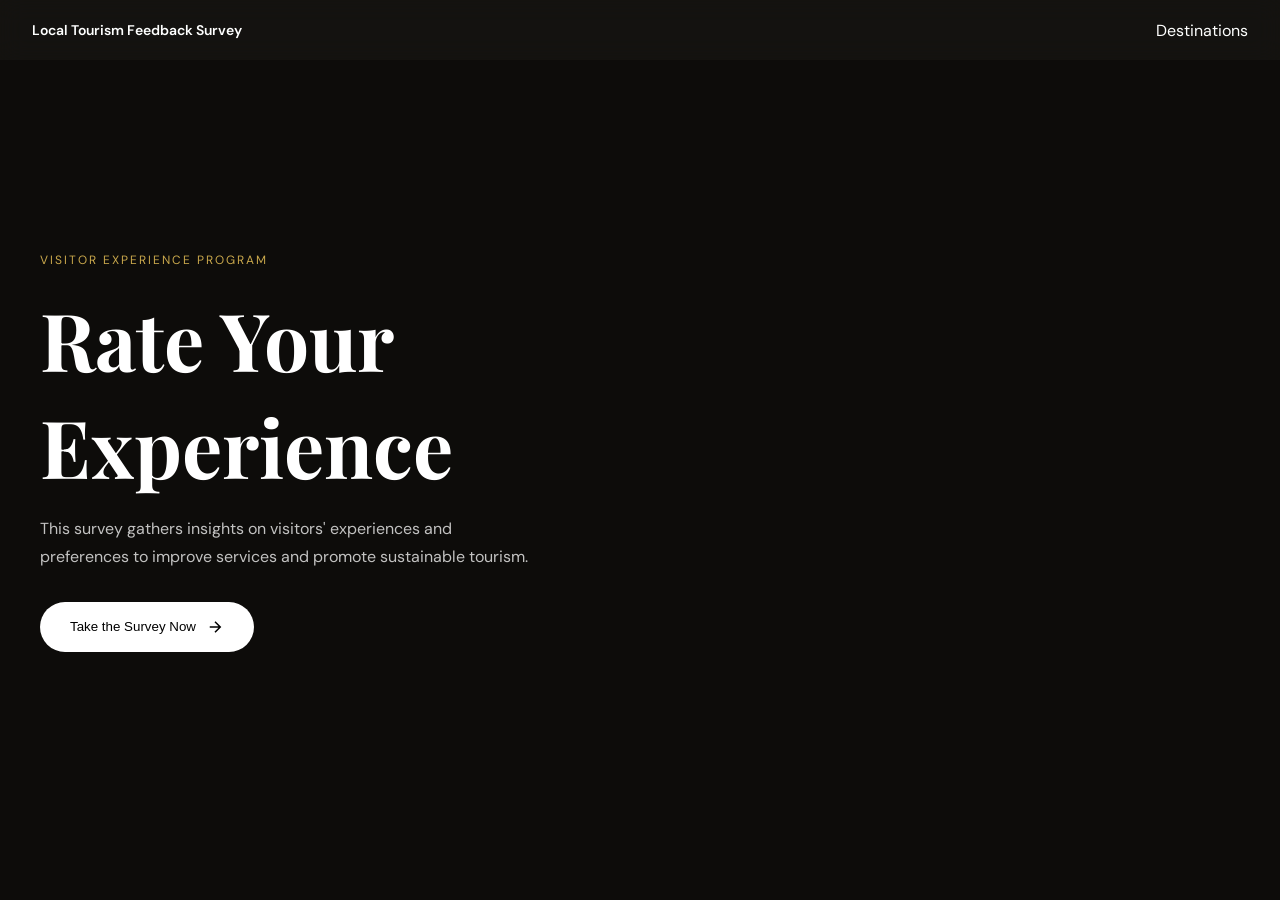
<file: local-tourism-feedback/tourism.html>
<!DOCTYPE html>
<html lang="en">
<head>
  <meta charset="UTF-8" />
  <meta name="viewport" content="width=device-width, initial-scale=1.0"/>
  <title>Local Tourism Feedback Survey</title>

  <link href="https://fonts.googleapis.com/css2?family=Playfair+Display:wght@700;900&family=DM+Sans:wght@300;400;500;600&display=swap" rel="stylesheet"/>

  <link rel="stylesheet" href="style.css">
</head>
<body>
<nav>
  <div class="nav-logo" id="nav-logo">Local Tourism Feedback Survey</div>

  <div class="nav-right">
    <a href="#" class="nav-link" id="nav-dest">Destinations</a>
  </div>
</nav>

<section class="hero" id="hero-section">

  <div class="hero-bg"></div>
  <div class="hero-lines"></div>

  <div class="pillars">
    <div class="pillar"></div>
    <div class="pillar"></div>
    <div class="pillar"></div>
    <div class="pillar"></div>
  </div>

  <div class="ceiling-glow"></div>
  <div class="hero-overlay"></div>

  <div class="hero-content">

    <span class="hero-tag" id="tag-en">Visitor Experience Program</span>
    <span class="hero-tag" id="tag-ph" style="display:none">Programa ng Karanasan ng Bisita</span>

    <h1 class="hero-title">
      <span id="title-line1-en">Rate Your</span>
      <span id="title-line1-ph" style="display:none">I-rate ang</span>

      <span id="title-line2-en">Experience</span>
      <span id="title-line2-ph" style="display:none">Inyong Karanasan</span>
    </h1>

    <p class="hero-desc" id="desc-en">
      This survey gathers insights on visitors' experiences and preferences
      to improve services and promote sustainable tourism.
    </p>

    <p class="hero-desc" id="desc-ph" style="display:none">
      Ang survey na ito ay nangongolekta ng mga pananaw ukol sa karanasan
      ng mga bisita upang mapabuti ang serbisyo at turismo.
    </p>

    <button class="cta-btn" onclick="openSurvey()">

      <span id="cta-en">Take the Survey Now</span>
      <span id="cta-ph" style="display:none">Sumagot na ng Survey</span>

      <svg class="cta-arrow" viewBox="0 0 24 24" fill="none" stroke="currentColor" stroke-width="2">
        <path d="M5 12h14M12 5l7 7-7 7"/>
      </svg>
    </button>
  </div>
</section>

<div class="survey-page" id="survey-page">

  <div class="survey-bg"></div>
  <div class="survey-bg-overlay"></div>

  <div class="survey-container">

    <div class="survey-left">

      <h2 class="panel-title">Visitor's Information</h2>

      <div class="field-group">
        <label class="field-label">1. Last Name</label>
        <input class="s-input" type="text" id="inp-name" placeholder="Enter your response here"/>
      </div>

        <div class="field-group">
        <label class="field-label">2. First Name</label>
        <input class="s-input" type="text" id="inp-name" placeholder="Enter your response here"/>
      </div>

      
        <div class="field-group">
  <label class="field-label">3. Middle Name</label>

  <input 
    class="s-input" 
    type="text" 
    id="inp-middle-name"
    placeholder="Enter your response here"
  />

  <label class="radio-item" style="margin-top:10px; display:flex; align-items:center; gap:8px;">
    <input 
      type="checkbox" 
      id="no-middle-name"
      onchange="toggleMiddleName()"
    />
    I do not have a middle name
  </label>
</div>

            <div class="field-group">
        <label class="field-label">4. Gender</label>

        <div class="radio-group">

          <label class="radio-item">
            <input type="radio" name="gender" value="male"/>
            Male
          </label>

          <label class="radio-item">
            <input type="radio" name="gender" value="female"/>
            Female
          </label>

          <label class="radio-item">
            <input type="radio" name="gender" value="prefer_not"/>
            Prefer not to say
          </label>
          
        </div>
      </div>

            <div class="field-group">
        <label class="field-label">5. Birthday</label>
        <input class="s-date" type="date" id="inp-birthday"/>
      </div>

      <div class="field-group">
        <label class="field-label">6. Nationality</label>

        <div class="radio-group">
          <label class="radio-item">
            <input type="radio" name="nationality" value="local"/>
            Local
          </label>

          <label class="radio-item">
            <input type="radio" name="nationality" value="foreign"/>
            Foreign
          </label>
        </div>
      </div>

      <div class="field-group" id="group-contact">
        <label class="field-label" id="label-contact">5. Contact Number</label>
        <input class="s-input" type="tel" id="inp-contact" placeholder="e.g. 09XX-XXX-XXXX" maxlength="15"/>
      </div>

      <div class="field-group">
        <label class="field-label">7. Email</label>
        <input class="s-input" type="email" id="inp-email" placeholder="e.g. yourname@email.com"/>
      </div>

      <div class="field-group">
        <label class="field-label">8. Date of Visit</label>
        <input class="s-date" type="date" id="inp-date"/>
      </div>

      <div class="field-group">
        <label class="field-label">9. Time of Visit</label>
        <input class="s-time" type="time" id="inp-time"/>
      </div>

      <div class="field-group">
        <label class="field-label">10. Visit Type</label>

        <div class="radio-group">

          <label class="radio-item">
            <input type="radio" name="visit-type" value="walk-in"/>
            Walk-in
          </label>

          <label class="radio-item">
            <input type="radio" name="visit-type" value="post-visit"/>
            Post-visit
          </label>

        </div>
      </div>

      <div class="field-group">
        <label class="field-label">11. Visit Frequency</label>

        <div class="radio-group">

          <label class="radio-item">
            <input type="radio" name="frequency" value="first"/>
            First-Time Visitor
          </label>

          <label class="radio-item">
            <input type="radio" name="frequency" value="repeat"/>
            Repeat Visitor
          </label>

        </div>
      </div>

    </div>

    <div class="survey-right">

      <h2 class="section-title">Experience Rating</h2>

      <div class="rating-row">

        <span class="rating-label">
          1. Attractions & Activities
        </span>

        <div class="star-row" id="stars-1">
          <span class="star" onclick="setRating(1,1)">★</span>
          <span class="star" onclick="setRating(1,2)">★</span>
          <span class="star" onclick="setRating(1,3)">★</span>
          <span class="star" onclick="setRating(1,4)">★</span>
          <span class="star" onclick="setRating(1,5)">★</span>
        </div>
      </div>

      <div class="rating-row">

        <span class="rating-label">
          2. Cleanliness & Environment
        </span>

        <div class="star-row" id="stars-2">
          <span class="star" onclick="setRating(2,1)">★</span>
          <span class="star" onclick="setRating(2,2)">★</span>
          <span class="star" onclick="setRating(2,3)">★</span>
          <span class="star" onclick="setRating(2,4)">★</span>
          <span class="star" onclick="setRating(2,5)">★</span>
        </div>
      </div>

      <div class="rating-row">

        <span class="rating-label">
          3. Accessibility & Transportation
        </span>

        <div class="star-row" id="stars-3">
          <span class="star" onclick="setRating(3,1)">★</span>
          <span class="star" onclick="setRating(3,2)">★</span>
          <span class="star" onclick="setRating(3,3)">★</span>
          <span class="star" onclick="setRating(3,4)">★</span>
          <span class="star" onclick="setRating(3,5)">★</span>
        </div>
      </div>

      <div class="rating-row">

        <span class="rating-label">
          4. Hospitality & Safety
        </span>

        <div class="star-row" id="stars-4">
          <span class="star" onclick="setRating(4,1)">★</span>
          <span class="star" onclick="setRating(4,2)">★</span>
          <span class="star" onclick="setRating(4,3)">★</span>
          <span class="star" onclick="setRating(4,4)">★</span>
          <span class="star" onclick="setRating(4,5)">★</span>
        </div>
      </div>

      <div class="rating-row">

        <span class="rating-label">
         5. Overall Experience
        </span>

        <div class="star-row" id="stars-5">
          <span class="star" onclick="setRating(5,1)">★</span>
          <span class="star" onclick="setRating(5,2)">★</span>
          <span class="star" onclick="setRating(5,3)">★</span>
          <span class="star" onclick="setRating(5,4)">★</span>
          <span class="star" onclick="setRating(5,5)">★</span>
        </div>
      </div>
      
      <hr class="section-divider"/>

      <h3 class="comment-title">Comments / Feedback</h3>

      <div class="comment-group">
        <label class="comment-label">
          1. Would you visit again?
        </label>

        <textarea class="s-textarea" id="inp-revisit"></textarea>
      </div>

      <div class="comment-group">
        <label class="comment-label">
          2. Would you recommend this place?
        </label>

        <textarea class="s-textarea" id="inp-recommend"></textarea>
      </div>

      <div class="comment-group">
        <label class="comment-label">
          3. What did you like the most about the place?
        </label>

        <textarea class="s-textarea" id="inp-recommend"></textarea>
      </div>

      <div class="comment-group">
        <label class="comment-label">
          4. What challenges or problems did you encounter during your visit?
        </label>

        <textarea class="s-textarea" id="inp-recommend"></textarea>
      </div>

      <div class="comment-group">
        <label class="comment-label">
          5. What improvements would you suggest?
        </label>

        <textarea class="s-textarea" id="inp-recommend"></textarea>
      </div>

      <div class="submit-wrap">
        <button class="submit-btn" onclick="submitSurvey()">
          SUBMIT
        </button>
      </div>

    </div>
  </div>
</div>

<div class="success-screen" id="success-screen">

  <div class="success-icon">🏛️</div>

  <h2>Thank you!</h2>

  <p>
    Your feedback helps us improve local tourism.
  </p>

  <button class="back-btn" onclick="goHome()">
    ← Back to Home
  </button>
</div>

<script src="script.js"></script>
</body>
</html>
</file>
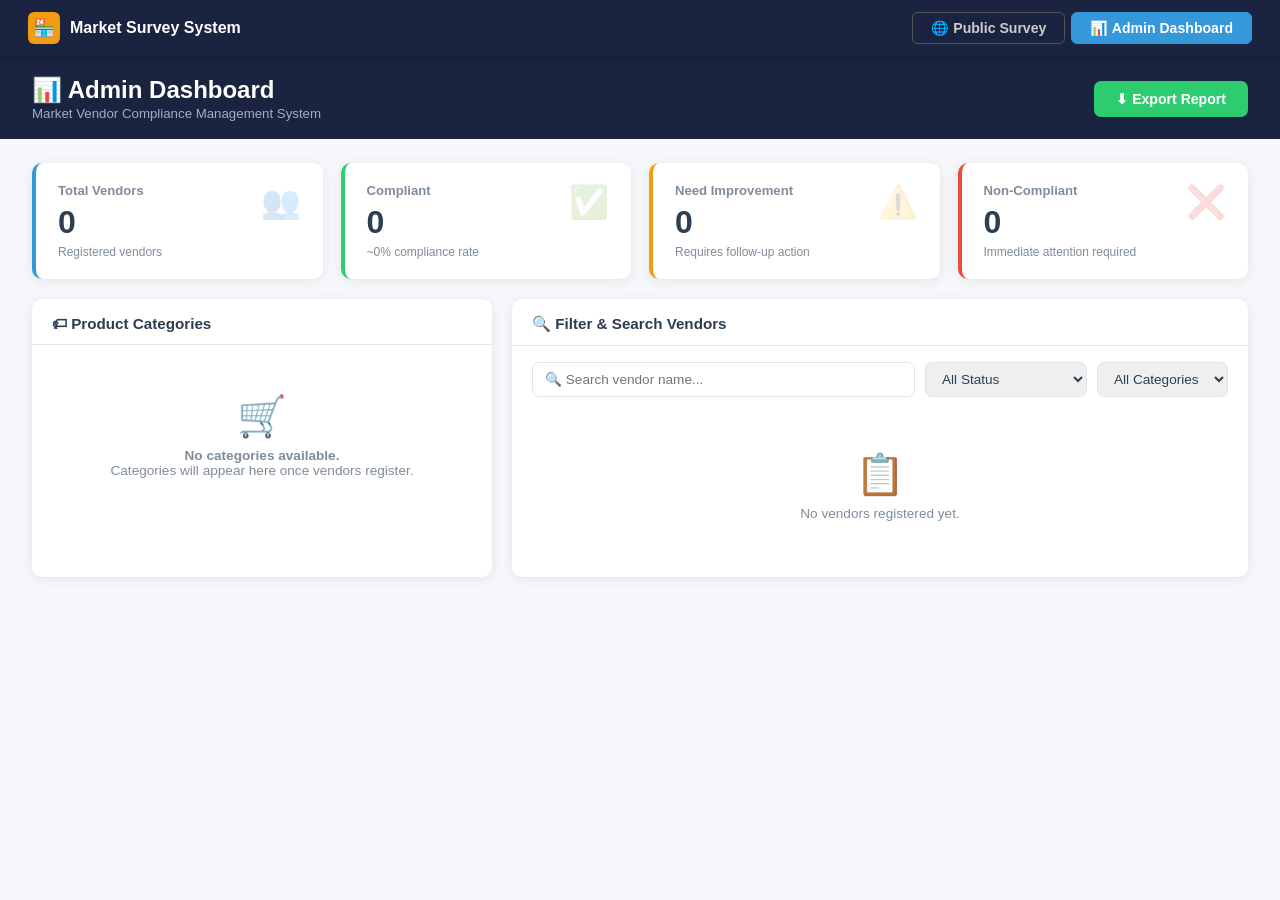
<file: MARKET-VENDOR/market-vendor-system.html>
<!DOCTYPE html>
<html lang="en">

<head>
    <meta charset="UTF-8" />
    <meta name="viewport" content="width=device-width, initial-scale=1.0" />
    <title>Market Vendor Compliance Management System</title>
    <style>
        :root {
            --primary: #1a2340;
            --accent: #2ecc71;
            --warning: #f39c12;
            --danger: #e74c3c;
            --info: #3498db;
            --light: #f5f7fa;
            --border: #e0e4ef;
            --text: #2c3e50;
            --muted: #7f8c9a;
            --white: #ffffff;
            --card-shadow: 0 2px 12px rgba(0, 0, 0, 0.08);
        }

        * {
            box-sizing: border-box;
            margin: 0;
            padding: 0;
        }

        body {
            font-family: 'Segoe UI', Arial, sans-serif;
            background: var(--light);
            color: var(--text);
            min-height: 100vh;
        }

        /* ── NAV ── */
        .navbar {
            background: var(--primary);
            display: flex;
            align-items: center;
            justify-content: space-between;
            padding: 0 28px;
            height: 56px;
            position: sticky;
            top: 0;
            z-index: 100;
            box-shadow: 0 2px 8px rgba(0, 0, 0, 0.18);
        }

        .navbar-brand {
            display: flex;
            align-items: center;
            gap: 10px;
            color: #fff;
            font-weight: 700;
            font-size: 1rem;
        }

        .navbar-brand .logo-icon {
            background: #f39c12;
            border-radius: 6px;
            width: 32px;
            height: 32px;
            display: flex;
            align-items: center;
            justify-content: center;
            font-size: 1.1rem;
        }

        .nav-tabs {
            display: flex;
            gap: 6px;
        }

        .nav-tab {
            padding: 7px 18px;
            border-radius: 6px;
            border: none;
            cursor: pointer;
            font-size: 0.88rem;
            font-weight: 600;
            transition: all .2s;
        }

        .nav-tab.outline {
            background: transparent;
            color: #ccc;
            border: 1.5px solid #555;
        }

        .nav-tab.outline:hover {
            background: rgba(255, 255, 255, 0.08);
            color: #fff;
        }

        .nav-tab.active {
            background: var(--info);
            color: #fff;
            border: 1.5px solid var(--info);
        }

        /* ── PAGES ── */
        .page {
            display: none;
        }

        .page.active {
            display: block;
        }

        /* ── DASHBOARD HEADER ── */
        .dash-header {
            background: var(--primary);
            color: #fff;
            padding: 20px 32px 18px;
            display: flex;
            justify-content: space-between;
            align-items: center;
        }

        .dash-header h1 {
            font-size: 1.5rem;
            display: flex;
            align-items: center;
            gap: 10px;
        }

        .dash-header p {
            font-size: 0.83rem;
            color: #9faec8;
            margin-top: 2px;
        }

        .btn-export {
            background: #2ecc71;
            color: #fff;
            border: none;
            padding: 10px 22px;
            border-radius: 7px;
            font-weight: 700;
            cursor: pointer;
            font-size: 0.88rem;
            display: flex;
            align-items: center;
            gap: 7px;
            transition: background .2s;
        }

        .btn-export:hover {
            background: #27ae60;
        }

        /* ── STAT CARDS ── */
        .stats-row {
            display: grid;
            grid-template-columns: repeat(4, 1fr);
            gap: 18px;
            padding: 24px 32px 0;
        }

        .stat-card {
            background: #fff;
            border-radius: 10px;
            padding: 20px 22px;
            box-shadow: var(--card-shadow);
            border-left: 4px solid transparent;
            display: flex;
            justify-content: space-between;
            align-items: flex-start;
        }

        .stat-card.blue {
            border-color: var(--info);
        }

        .stat-card.green {
            border-color: var(--accent);
        }

        .stat-card.orange {
            border-color: var(--warning);
        }

        .stat-card.red {
            border-color: var(--danger);
        }

        .stat-card h4 {
            font-size: 0.82rem;
            color: var(--muted);
            font-weight: 600;
            margin-bottom: 6px;
        }

        .stat-card .stat-num {
            font-size: 2rem;
            font-weight: 800;
        }

        .stat-card .stat-sub {
            font-size: 0.75rem;
            color: var(--muted);
            margin-top: 4px;
        }

        .stat-card .stat-icon {
            font-size: 2rem;
            opacity: .18;
        }

        .priority-card {
            background: #e74c3c;
            border-radius: 10px;
            padding: 16px 18px;
            color: #fff;
            box-shadow: var(--card-shadow);
        }

        .priority-card h4 {
            font-size: 0.9rem;
            font-weight: 700;
            margin-bottom: 10px;
            display: flex;
            align-items: center;
            gap: 6px;
        }

        .priority-item {
            background: rgba(255, 255, 255, 0.15);
            border-radius: 7px;
            padding: 10px 12px;
            font-size: 0.82rem;
        }

        /* ── MAIN CONTENT ── */
        .dash-content {
            display: grid;
            grid-template-columns: 1fr 1.6fr;
            gap: 20px;
            padding: 20px 32px 32px;
        }

        .card {
            background: #fff;
            border-radius: 10px;
            box-shadow: var(--card-shadow);
        }

        .card-header {
            padding: 16px 20px 12px;
            border-bottom: 1px solid var(--border);
            font-weight: 700;
            font-size: 0.95rem;
            display: flex;
            align-items: center;
            gap: 8px;
            color: var(--text);
        }

        .card-body {
            padding: 16px 20px;
        }

        /* categories */
        .category-list {
            display: flex;
            flex-direction: column;
            gap: 10px;
            min-height: 160px;
        }

        .category-item {
            display: flex;
            justify-content: space-between;
            align-items: center;
            padding: 10px 14px;
            border-radius: 8px;
            background: var(--light);
            font-size: 0.87rem;
            font-weight: 600;
        }

        .cat-badge {
            padding: 3px 10px;
            border-radius: 20px;
            font-size: 0.75rem;
            font-weight: 700;
            color: #fff;
        }

        .empty-state {
            text-align: center;
            color: var(--muted);
            padding: 32px 0;
            font-size: 0.85rem;
        }

        .empty-icon {
            font-size: 2.5rem;
            margin-bottom: 8px;
        }

        /* vendor table */
        .filter-bar {
            display: flex;
            gap: 10px;
            margin-bottom: 14px;
            flex-wrap: wrap;
        }

        .filter-bar input,
        .filter-bar select {
            padding: 8px 12px;
            border-radius: 7px;
            border: 1.5px solid var(--border);
            font-size: 0.85rem;
            color: var(--text);
            outline: none;
            transition: border .2s;
        }

        .filter-bar input {
            flex: 1;
            min-width: 160px;
        }

        .filter-bar input:focus,
        .filter-bar select:focus {
            border-color: var(--info);
        }

        table {
            width: 100%;
            border-collapse: collapse;
            font-size: 0.84rem;
        }

        thead tr {
            background: var(--light);
        }

        th {
            padding: 9px 12px;
            text-align: left;
            font-size: 0.78rem;
            color: var(--muted);
            font-weight: 700;
            text-transform: uppercase;
            letter-spacing: .04em;
        }

        td {
            padding: 10px 12px;
            border-bottom: 1px solid var(--border);
            vertical-align: middle;
        }

        tr:last-child td {
            border-bottom: none;
        }

        tr:hover td {
            background: #f8faff;
        }

        .badge {
            display: inline-block;
            padding: 3px 10px;
            border-radius: 20px;
            font-size: 0.73rem;
            font-weight: 700;
        }

        .badge-compliant {
            background: #eafaf1;
            color: #27ae60;
        }

        .badge-improvement {
            background: #fef9e7;
            color: #d68910;
        }

        .badge-noncompliant {
            background: #fdecea;
            color: #c0392b;
        }

        .badge-pending {
            background: #eaf4fb;
            color: #2980b9;
        }

        .btn-action {
            background: none;
            border: none;
            cursor: pointer;
            padding: 4px 7px;
            border-radius: 5px;
            font-size: 0.82rem;
            transition: background .15s;
        }

        .btn-action:hover {
            background: var(--light);
        }

        .btn-view {
            color: var(--info);
        }

        .btn-del {
            color: var(--danger);
        }

        /* ── PUBLIC REGISTRATION PAGE ── */
        .reg-page {
            max-width: 700px;
            margin: 36px auto;
            padding: 0 16px 60px;
        }

        .reg-hero {
            background: linear-gradient(135deg, var(--primary) 60%, #2980b9 100%);
            color: #fff;
            border-radius: 14px;
            padding: 32px 36px;
            margin-bottom: 28px;
            text-align: center;
        }

        .reg-hero h2 {
            font-size: 1.6rem;
            margin-bottom: 8px;
        }

        .reg-hero p {
            font-size: 0.9rem;
            color: #b0c4de;
        }

        .reg-card {
            background: #fff;
            border-radius: 12px;
            box-shadow: var(--card-shadow);
            padding: 30px 32px;
        }

        .form-section-title {
            font-size: 0.78rem;
            font-weight: 800;
            color: var(--info);
            text-transform: uppercase;
            letter-spacing: .1em;
            margin: 20px 0 12px;
            padding-bottom: 6px;
            border-bottom: 2px solid var(--info);
        }

        .form-row {
            display: grid;
            grid-template-columns: 1fr 1fr;
            gap: 14px;
        }

        .form-group {
            display: flex;
            flex-direction: column;
            gap: 5px;
            margin-bottom: 12px;
        }

        .form-group label {
            font-size: 0.82rem;
            font-weight: 600;
            color: var(--text);
        }

        .form-group span.req {
            color: var(--danger);
        }

        .form-group input,
        .form-group select,
        .form-group textarea {
            padding: 9px 12px;
            border-radius: 7px;
            border: 1.5px solid var(--border);
            font-size: 0.87rem;
            color: var(--text);
            outline: none;
            transition: border .2s;
            font-family: inherit;
        }

        .form-group input:focus,
        .form-group select:focus,
        .form-group textarea:focus {
            border-color: var(--info);
            box-shadow: 0 0 0 3px rgba(52, 152, 219, .1);
        }

        .form-group textarea {
            resize: vertical;
            min-height: 72px;
        }

        .checkbox-group {
            display: flex;
            flex-wrap: wrap;
            gap: 8px;
        }

        .checkbox-item {
            display: flex;
            align-items: center;
            gap: 6px;
            font-size: 0.84rem;
            cursor: pointer;
        }

        .checkbox-item input[type=checkbox] {
            width: 16px;
            height: 16px;
            accent-color: var(--info);
            cursor: pointer;
        }

        .terms-box {
            background: var(--light);
            border-radius: 8px;
            padding: 14px 16px;
            font-size: 0.82rem;
            color: var(--muted);
            margin: 16px 0;
            border: 1.5px solid var(--border);
            max-height: 100px;
            overflow-y: auto;
        }

        .terms-accept {
            display: flex;
            align-items: flex-start;
            gap: 8px;
            font-size: 0.84rem;
            margin-top: 10px;
            cursor: pointer;
        }

        .terms-accept input {
            margin-top: 2px;
            accent-color: var(--info);
        }

        .btn-submit {
            width: 100%;
            padding: 13px;
            background: var(--info);
            color: #fff;
            border: none;
            border-radius: 8px;
            font-size: 1rem;
            font-weight: 700;
            cursor: pointer;
            margin-top: 8px;
            transition: background .2s;
            display: flex;
            align-items: center;
            justify-content: center;
            gap: 8px;
        }

        .btn-submit:hover {
            background: #2175b0;
        }

        .btn-submit:disabled {
            background: #aab;
            cursor: not-allowed;
        }

        /* success modal */
        .modal-overlay {
            display: none;
            position: fixed;
            inset: 0;
            background: rgba(0, 0, 0, .45);
            z-index: 999;
            align-items: center;
            justify-content: center;
        }

        .modal-overlay.open {
            display: flex;
        }

        .modal-box {
            background: #fff;
            border-radius: 14px;
            padding: 36px 40px;
            max-width: 420px;
            width: 90%;
            text-align: center;
            box-shadow: 0 8px 40px rgba(0, 0, 0, .18);
            animation: popIn .25s ease;
        }

        @keyframes popIn {
            from {
                transform: scale(.85);
                opacity: 0;
            }

            to {
                transform: scale(1);
                opacity: 1;
            }
        }

        .modal-icon {
            font-size: 3.5rem;
            margin-bottom: 12px;
        }

        .modal-box h3 {
            font-size: 1.3rem;
            margin-bottom: 8px;
            color: var(--text);
        }

        .modal-box p {
            font-size: 0.87rem;
            color: var(--muted);
            margin-bottom: 18px;
        }

        .modal-ref {
            font-size: 0.8rem;
            background: var(--light);
            border-radius: 7px;
            padding: 8px 14px;
            font-family: monospace;
            color: var(--info);
            margin-bottom: 18px;
        }

        .btn-modal-close {
            padding: 10px 28px;
            background: var(--info);
            color: #fff;
            border: none;
            border-radius: 7px;
            font-weight: 700;
            cursor: pointer;
            font-size: 0.9rem;
        }

        /* vendor detail modal */
        .detail-modal {
            max-width: 520px;
            text-align: left;
        }

        .detail-grid {
            display: grid;
            grid-template-columns: 1fr 1fr;
            gap: 10px;
            margin: 14px 0;
        }

        .detail-field {
            background: var(--light);
            border-radius: 7px;
            padding: 10px 14px;
        }

        .detail-field label {
            font-size: 0.73rem;
            color: var(--muted);
            font-weight: 700;
            text-transform: uppercase;
        }

        .detail-field p {
            font-size: 0.88rem;
            font-weight: 600;
            color: var(--text);
            margin-top: 3px;
        }

        /* toast */
        .toast {
            position: fixed;
            bottom: 28px;
            right: 28px;
            background: #2c3e50;
            color: #fff;
            padding: 12px 22px;
            border-radius: 8px;
            font-size: 0.87rem;
            font-weight: 600;
            box-shadow: 0 4px 16px rgba(0, 0, 0, .2);
            opacity: 0;
            pointer-events: none;
            transition: opacity .3s;
            z-index: 9999;
        }

        .toast.show {
            opacity: 1;
            pointer-events: auto;
        }

        /* responsive */
        @media (max-width: 820px) {
            .stats-row {
                grid-template-columns: 1fr 1fr;
            }

            .dash-content {
                grid-template-columns: 1fr;
            }

            .form-row {
                grid-template-columns: 1fr;
            }

            .dash-header {
                flex-direction: column;
                gap: 12px;
                align-items: flex-start;
            }
        }

        @media (max-width: 500px) {
            .stats-row {
                grid-template-columns: 1fr;
            }

            .reg-card {
                padding: 20px 16px;
            }
        }

        /* compliance update btn */
        .compliance-select {
            padding: 4px 8px;
            border-radius: 5px;
            border: 1.5px solid var(--border);
            font-size: 0.78rem;
            cursor: pointer;
            outline: none;
        }
    </style>
</head>

<body>

    <!-- NAVBAR -->
    <nav class="navbar">
        <div class="navbar-brand">
            <div class="logo-icon">🏪</div>
            <span>Market Survey System</span>
        </div>
        <div class="nav-tabs">
            <button class="nav-tab outline" onclick="switchPage('public')">🌐 Public Survey</button>
            <button class="nav-tab active" id="tab-admin" onclick="switchPage('admin')">📊 Admin Dashboard</button>
        </div>
    </nav>

    <!-- ══════════════════════════════════════════
     PAGE: ADMIN DASHBOARD
══════════════════════════════════════════ -->
    <div class="page active" id="page-admin">

        <!-- Header -->
        <div class="dash-header">
            <div>
                <h1>📊 Admin Dashboard</h1>
                <p>Market Vendor Compliance Management System</p>
            </div>
            <button class="btn-export" onclick="exportCSV()">⬇ Export Report</button>
        </div>

        <!-- Stat Cards -->
        <div class="stats-row">
            <div class="stat-card blue">
                <div>
                    <h4>Total Vendors</h4>
                    <div class="stat-num" id="stat-total">0</div>
                    <div class="stat-sub">Registered vendors</div>
                </div>
                <div class="stat-icon">👥</div>
            </div>
            <div class="stat-card green">
                <div>
                    <h4>Compliant</h4>
                    <div class="stat-num" id="stat-compliant">0</div>
                    <div class="stat-sub" id="stat-rate">~0% compliance rate</div>
                </div>
                <div class="stat-icon">✅</div>
            </div>
            <div class="stat-card orange">
                <div>
                    <h4>Need Improvement</h4>
                    <div class="stat-num" id="stat-improve">0</div>
                    <div class="stat-sub">Requires follow-up action</div>
                </div>
                <div class="stat-icon">⚠️</div>
            </div>
            <div class="stat-card red">
                <div>
                    <h4>Non-Compliant</h4>
                    <div class="stat-num" id="stat-noncomp">0</div>
                    <div class="stat-sub">Immediate attention required</div>
                </div>
                <div class="stat-icon">❌</div>
            </div>
        </div>

        <!-- Content -->
        <div class="dash-content">

            <!-- Left: Product Categories -->
            <div class="card">
                <div class="card-header">🏷 Product Categories</div>
                <div class="card-body">
                    <div class="category-list" id="category-list">
                        <div class="empty-state">
                            <div class="empty-icon">🛒</div>
                            <b>No categories available.</b><br>
                            Categories will appear here once vendors register.
                        </div>
                    </div>
                </div>
            </div>

            <!-- Right: Filter & Vendor Table -->
            <div class="card">
                <div class="card-header">🔍 Filter &amp; Search Vendors</div>
                <div class="card-body">
                    <div class="filter-bar">
                        <input type="text" id="search-input" placeholder="🔍 Search vendor name..."
                            oninput="renderTable()" />
                        <select id="filter-status" onchange="renderTable()">
                            <option value="">All Status</option>
                            <option value="Compliant">Compliant</option>
                            <option value="Need Improvement">Need Improvement</option>
                            <option value="Non-Compliant">Non-Compliant</option>
                            <option value="Pending">Pending</option>
                        </select>
                        <select id="filter-cat" onchange="renderTable()">
                            <option value="">All Categories</option>
                        </select>
                    </div>
                    <div id="table-container">
                        <div class="empty-state" style="padding:40px 0">
                            <div class="empty-icon">📋</div>
                            No vendors registered yet.
                        </div>
                    </div>
                </div>
            </div>

        </div>
    </div>

    <!-- ══════════════════════════════════════════
     PAGE: PUBLIC REGISTRATION
══════════════════════════════════════════ -->
    <div class="page" id="page-public">
        <div class="reg-page">
            <div class="reg-hero">
                <div style="font-size:2.5rem;margin-bottom:10px">🏪</div>
                <h2>Market Vendor Registration</h2>
                <p>Public Market Compliance &amp; Survey System — Please fill out all required fields to register your
                    stall.</p>
            </div>

            <div class="reg-card">
                <form id="reg-form" onsubmit="submitRegistration(event)">

                    <!-- Personal Info -->
                    <div class="form-section-title">👤 Vendor / Owner Information</div>
                    <div class="form-row">
                        <div class="form-group">
                            <label>First Name <span class="req">*</span></label>
                            <input type="text" id="f-fname" placeholder="Juan" required />
                        </div>
                        <div class="form-group">
                            <label>Last Name <span class="req">*</span></label>
                            <input type="text" id="f-lname" placeholder="Dela Cruz" required />
                        </div>
                    </div>
                    <div class="form-row">
                        <div class="form-group">
                            <label>Contact Number <span class="req">*</span></label>
                            <input type="tel" id="f-contact" placeholder="09XXXXXXXXX" pattern="[0-9]{10,11}"
                                required />
                        </div>
                        <div class="form-group">
                            <label>Email Address</label>
                            <input type="email" id="f-email" placeholder="juan@email.com" />
                        </div>
                    </div>
                    <div class="form-group">
                        <label>Complete Address <span class="req">*</span></label>
                        <input type="text" id="f-address" placeholder="House No., Street, Barangay, Municipality"
                            required />
                    </div>

                    <!-- Stall Info -->
                    <div class="form-section-title">🏪 Stall Information</div>
                    <div class="form-row">
                        <div class="form-group">
                            <label>Stall / Business Name <span class="req">*</span></label>
                            <input type="text" id="f-stallname" placeholder="e.g. Aling Maria's Store" required />
                        </div>
                        <div class="form-group">
                            <label>Stall Number / Location <span class="req">*</span></label>
                            <input type="text" id="f-stallno" placeholder="e.g. Stall 14-B, Section A" required />
                        </div>
                    </div>
                    <div class="form-row">
                        <div class="form-group">
                            <label>Market Section <span class="req">*</span></label>
                            <select id="f-section" required>
                                <option value="">-- Select Section --</option>
                                <option>Wet Market</option>
                                <option>Dry Goods</option>
                                <option>Meat Section</option>
                                <option>Fish Section</option>
                                <option>Vegetable &amp; Fruit Section</option>
                                <option>Cooked Food / Eatery</option>
                                <option>General Merchandise</option>
                                <option>RTW / Clothing</option>
                                <option>Other</option>
                            </select>
                        </div>
                        <div class="form-group">
                            <label>Years in Operation</label>
                            <select id="f-years">
                                <option value="">-- Select --</option>
                                <option>Less than 1 year</option>
                                <option>1 – 3 years</option>
                                <option>4 – 7 years</option>
                                <option>8 – 15 years</option>
                                <option>More than 15 years</option>
                            </select>
                        </div>
                    </div>

                    <!-- Products -->
                    <div class="form-section-title">🛒 Products / Services</div>
                    <div class="form-group">
                        <label>Main Product Categories <span class="req">*</span> <em
                                style="font-weight:400;color:var(--muted)">(select all that apply)</em></label>
                        <div class="checkbox-group">
                            <label class="checkbox-item"><input type="checkbox" name="cat" value="Fresh Vegetables"> 🥦
                                Fresh Vegetables</label>
                            <label class="checkbox-item"><input type="checkbox" name="cat" value="Fresh Fruits"> 🍌
                                Fresh Fruits</label>
                            <label class="checkbox-item"><input type="checkbox" name="cat" value="Meat Products"> 🥩
                                Meat Products</label>
                            <label class="checkbox-item"><input type="checkbox" name="cat" value="Fish & Seafood"> 🐟
                                Fish &amp; Seafood</label>
                            <label class="checkbox-item"><input type="checkbox" name="cat" value="Poultry"> 🐔
                                Poultry</label>
                            <label class="checkbox-item"><input type="checkbox" name="cat" value="Rice & Grains"> 🌾
                                Rice &amp; Grains</label>
                            <label class="checkbox-item"><input type="checkbox" name="cat" value="Cooked Food"> 🍲
                                Cooked Food</label>
                            <label class="checkbox-item"><input type="checkbox" name="cat" value="Dry Goods"> 📦 Dry
                                Goods</label>
                            <label class="checkbox-item"><input type="checkbox" name="cat" value="Spices & Condiments">
                                🧂 Spices &amp; Condiments</label>
                            <label class="checkbox-item"><input type="checkbox" name="cat" value="Clothing & RTW"> 👕
                                Clothing &amp; RTW</label>
                            <label class="checkbox-item"><input type="checkbox" name="cat" value="General Merchandise">
                                🛍 General Merchandise</label>
                            <label class="checkbox-item"><input type="checkbox" name="cat" value="Other"> ➕
                                Other</label>
                        </div>
                    </div>
                    <div class="form-group">
                        <label>Brief Description of Products / Services</label>
                        <textarea id="f-desc" placeholder="Describe what you sell or offer in your stall..."></textarea>
                    </div>

                    <!-- Compliance -->
                    <div class="form-section-title">📋 Compliance &amp; Permits</div>
                    <div class="form-row">
                        <div class="form-group">
                            <label>Business Permit Status <span class="req">*</span></label>
                            <select id="f-permit" required>
                                <option value="">-- Select --</option>
                                <option value="yes">✅ Valid / Updated</option>
                                <option value="expired">⚠️ Expired</option>
                                <option value="no">❌ None</option>
                                <option value="processing">🔄 Being Processed</option>
                            </select>
                        </div>
                        <div class="form-group">
                            <label>Sanitary Permit Status <span class="req">*</span></label>
                            <select id="f-sanitary" required>
                                <option value="">-- Select --</option>
                                <option value="yes">✅ Valid / Updated</option>
                                <option value="expired">⚠️ Expired</option>
                                <option value="no">❌ None</option>
                                <option value="processing">🔄 Being Processed</option>
                            </select>
                        </div>
                    </div>
                    <div class="form-row">
                        <div class="form-group">
                            <label>Barangay Clearance</label>
                            <select id="f-barangay">
                                <option value="">-- Select --</option>
                                <option value="yes">✅ Available</option>
                                <option value="no">❌ Not Available</option>
                            </select>
                        </div>
                        <div class="form-group">
                            <label>DTI / SEC Registration</label>
                            <select id="f-dti">
                                <option value="">-- Select --</option>
                                <option value="yes">✅ Registered</option>
                                <option value="no">❌ Not Registered</option>
                                <option value="na">N/A</option>
                            </select>
                        </div>
                    </div>

                    <!-- Terms -->
                    <div class="form-section-title">📝 Declaration &amp; Agreement</div>
                    <div class="terms-box">
                        I hereby certify that all information provided in this registration form is true and accurate to
                        the best of my knowledge.
                        I agree to comply with all rules and regulations of the public market management, including
                        sanitary standards, proper waste disposal,
                        and regular renewal of required permits and clearances. I understand that false information may
                        result in cancellation of my stall registration.
                        I give consent to the public market administration to use my data for compliance monitoring and
                        reporting purposes.
                    </div>
                    <label class="terms-accept">
                        <input type="checkbox" id="f-terms" required />
                        <span>I have read, understood, and agree to the terms and conditions stated above. <span
                                class="req">*</span></span>
                    </label>

                    <button type="submit" class="btn-submit" id="submit-btn" style="margin-top:20px">
                        🚀 Submit Registration
                    </button>
                </form>
            </div>
        </div>
    </div>

    <!-- SUCCESS MODAL -->
    <div class="modal-overlay" id="success-modal">
        <div class="modal-box">
            <div class="modal-icon">🎉</div>
            <h3>Registration Successful!</h3>
            <p>Your vendor registration has been submitted. The market administration will review your information.</p>
            <div class="modal-ref" id="modal-ref">REF: MVR-XXXXXX</div>
            <button class="btn-modal-close" onclick="closeModal()">OK, Got it!</button>
        </div>
    </div>

    <!-- VENDOR DETAIL MODAL -->
    <div class="modal-overlay" id="detail-modal">
        <div class="modal-box detail-modal" style="max-width:540px">
            <h3 id="d-title" style="margin-bottom:4px">Vendor Detail</h3>
            <small id="d-ref" style="color:var(--muted)"></small>
            <div class="detail-grid" id="d-grid"></div>
            <div style="display:flex;gap:10px;justify-content:flex-end;margin-top:14px">
                <button class="btn-modal-close" style="background:var(--muted)"
                    onclick="document.getElementById('detail-modal').classList.remove('open')">Close</button>
            </div>
        </div>
    </div>

    <!-- TOAST -->
    <div class="toast" id="toast"></div>

    <script>
        // ── DATA STORE ──
        const STORE_KEY = 'mvs_vendors_v1';

        function getVendors() {
            try { return JSON.parse(localStorage.getItem(STORE_KEY)) || []; } catch { return []; }
        }
        function saveVendors(vendors) {
            localStorage.setItem(STORE_KEY, JSON.stringify(vendors));
        }

        // ── PAGE SWITCH ──
        function switchPage(page) {
            document.getElementById('page-admin').classList.toggle('active', page === 'admin');
            document.getElementById('page-public').classList.toggle('active', page === 'public');
            document.getElementById('tab-admin').className = 'nav-tab ' + (page === 'admin' ? 'active' : 'outline');
            document.querySelectorAll('.nav-tab')[0].className = 'nav-tab ' + (page === 'public' ? 'active' : 'outline');
            if (page === 'admin') refreshDashboard();
        }

        // ── REGISTRATION ──
        function submitRegistration(e) {
            e.preventDefault();
            const cats = [...document.querySelectorAll('input[name=cat]:checked')].map(x => x.value);
            if (!cats.length) { showToast('⚠️ Please select at least one product category.', '#e67e22'); return; }

            const permit = document.getElementById('f-permit').value;
            const sanitary = document.getElementById('f-sanitary').value;
            let compliance = 'Compliant';
            if (permit === 'no' || sanitary === 'no') compliance = 'Non-Compliant';
            else if (permit === 'expired' || sanitary === 'expired' || permit === 'processing' || sanitary === 'processing') compliance = 'Need Improvement';

            const ref = 'MVR-' + Date.now().toString().slice(-6);
            const vendor = {
                id: ref,
                fname: document.getElementById('f-fname').value.trim(),
                lname: document.getElementById('f-lname').value.trim(),
                contact: document.getElementById('f-contact').value.trim(),
                email: document.getElementById('f-email').value.trim(),
                address: document.getElementById('f-address').value.trim(),
                stallName: document.getElementById('f-stallname').value.trim(),
                stallNo: document.getElementById('f-stallno').value.trim(),
                section: document.getElementById('f-section').value,
                years: document.getElementById('f-years').value,
                categories: cats,
                description: document.getElementById('f-desc').value.trim(),
                permit,
                sanitary,
                barangay: document.getElementById('f-barangay').value,
                dti: document.getElementById('f-dti').value,
                compliance,
                dateRegistered: new Date().toLocaleDateString('en-PH', { year: 'numeric', month: 'short', day: 'numeric' })
            };

            const vendors = getVendors();
            vendors.push(vendor);
            saveVendors(vendors);

            document.getElementById('modal-ref').textContent = 'Reference No: ' + ref;
            document.getElementById('success-modal').classList.add('open');
            document.getElementById('reg-form').reset();
        }

        function closeModal() {
            document.getElementById('success-modal').classList.remove('open');
        }

        // ── DASHBOARD ──
        function refreshDashboard() {
            const vendors = getVendors();
            const total = vendors.length;
            const compliant = vendors.filter(v => v.compliance === 'Compliant').length;
            const improve = vendors.filter(v => v.compliance === 'Need Improvement').length;
            const noncomp = vendors.filter(v => v.compliance === 'Non-Compliant').length;

            document.getElementById('stat-total').textContent = total;
            document.getElementById('stat-compliant').textContent = compliant;
            document.getElementById('stat-improve').textContent = improve;
            document.getElementById('stat-noncomp').textContent = noncomp;
            document.getElementById('stat-rate').textContent = total ? `~${Math.round(compliant / total * 100)}% compliance rate` : '~0% compliance rate';

            // Categories
            const catCount = {};
            vendors.forEach(v => (v.categories || []).forEach(c => { catCount[c] = (catCount[c] || 0) + 1; }));
            const catEl = document.getElementById('category-list');
            const catColors = ['#3498db', '#2ecc71', '#e74c3c', '#f39c12', '#9b59b6', '#1abc9c', '#e67e22', '#34495e', '#e91e63', '#00bcd4', '#8bc34a', '#ff5722'];
            if (!Object.keys(catCount).length) {
                catEl.innerHTML = `<div class="empty-state"><div class="empty-icon">🛒</div><b>No categories available.</b><br>Categories will appear here once vendors register.</div>`;
            } else {
                const sorted = Object.entries(catCount).sort((a, b) => b[1] - a[1]);
                catEl.innerHTML = sorted.map(([name, count], i) =>
                    `<div class="category-item">
        <span>${name}</span>
        <span class="cat-badge" style="background:${catColors[i % catColors.length]}">${count} vendor${count > 1 ? 's' : ''}</span>
      </div>`
                ).join('');
            }

            // Filter dropdowns
            const cats = [...new Set(vendors.flatMap(v => v.categories || []))].sort();
            const catFilter = document.getElementById('filter-cat');
            const prev = catFilter.value;
            catFilter.innerHTML = '<option value="">All Categories</option>' + cats.map(c => `<option ${c === prev ? 'selected' : ''}>${c}</option>`).join('');

            renderTable();
        }

        function renderTable() {
            const vendors = getVendors();
            const search = document.getElementById('search-input').value.toLowerCase();
            const status = document.getElementById('filter-status').value;
            const cat = document.getElementById('filter-cat').value;

            let filtered = vendors.filter(v => {
                const name = (v.stallName + ' ' + v.fname + ' ' + v.lname).toLowerCase();
                return (!search || name.includes(search))
                    && (!status || v.compliance === status)
                    && (!cat || (v.categories || []).includes(cat));
            });

            const container = document.getElementById('table-container');
            if (!filtered.length) {
                container.innerHTML = `<div class="empty-state" style="padding:40px 0"><div class="empty-icon">📋</div>${vendors.length ? 'No vendors match your filters.' : 'No vendors registered yet.'}</div>`;
                return;
            }

            const badgeMap = {
                'Compliant': 'badge-compliant',
                'Need Improvement': 'badge-improvement',
                'Non-Compliant': 'badge-noncompliant',
                'Pending': 'badge-pending'
            };

            container.innerHTML = `
    <div style="overflow-x:auto">
    <table>
      <thead><tr>
        <th>Ref No.</th>
        <th>Vendor / Stall Name</th>
        <th>Section</th>
        <th>Categories</th>
        <th>Date Registered</th>
        <th>Compliance</th>
        <th>Actions</th>
      </tr></thead>
      <tbody>
        ${filtered.map(v => `
          <tr>
            <td><code style="font-size:.75rem;color:var(--info)">${v.id}</code></td>
            <td>
              <b>${v.stallName}</b><br>
              <small style="color:var(--muted)">${v.fname} ${v.lname} • ${v.stallNo}</small>
            </td>
            <td>${v.section}</td>
            <td><small>${(v.categories || []).slice(0, 2).join(', ')}${(v.categories || []).length > 2 ? ' <em>+' + ((v.categories || []).length - 2) + ' more</em>' : ''}</small></td>
            <td><small>${v.dateRegistered}</small></td>
            <td>
              <span class="badge ${badgeMap[v.compliance] || 'badge-pending'}">${v.compliance}</span>
            </td>
            <td>
              <button class="btn-action btn-view" onclick="viewVendor('${v.id}')" title="View Details">👁</button>
              <button class="btn-action btn-del" onclick="deleteVendor('${v.id}')" title="Delete">🗑</button>
            </td>
          </tr>
        `).join('')}
      </tbody>
    </table>
    </div>
    <div style="font-size:0.78rem;color:var(--muted);margin-top:10px;text-align:right">
      Showing ${filtered.length} of ${vendors.length} vendor(s)
    </div>
  `;
        }

        function viewVendor(id) {
            const vendors = getVendors();
            const v = vendors.find(x => x.id === id);
            if (!v) return;
            document.getElementById('d-title').textContent = v.stallName;
            document.getElementById('d-ref').textContent = 'Reference: ' + v.id + ' • Registered: ' + v.dateRegistered;
            const permitLabel = { yes: '✅ Valid', expired: '⚠️ Expired', no: '❌ None', processing: '🔄 Processing', '': '—' };
            document.getElementById('d-grid').innerHTML = `
    <div class="detail-field"><label>Owner</label><p>${v.fname} ${v.lname}</p></div>
    <div class="detail-field"><label>Contact</label><p>${v.contact || '—'}</p></div>
    <div class="detail-field"><label>Email</label><p>${v.email || '—'}</p></div>
    <div class="detail-field"><label>Stall No.</label><p>${v.stallNo}</p></div>
    <div class="detail-field"><label>Market Section</label><p>${v.section}</p></div>
    <div class="detail-field"><label>Years in Operation</label><p>${v.years || '—'}</p></div>
    <div class="detail-field"><label>Business Permit</label><p>${permitLabel[v.permit] || v.permit}</p></div>
    <div class="detail-field"><label>Sanitary Permit</label><p>${permitLabel[v.sanitary] || v.sanitary}</p></div>
    <div class="detail-field" style="grid-column:1/-1"><label>Categories</label><p>${(v.categories || []).join(', ') || '—'}</p></div>
    <div class="detail-field" style="grid-column:1/-1"><label>Description</label><p>${v.description || '—'}</p></div>
    <div class="detail-field" style="grid-column:1/-1"><label>Address</label><p>${v.address || '—'}</p></div>
    <div class="detail-field"><label>Compliance Status</label>
      <select class="compliance-select" onchange="updateCompliance('${v.id}', this.value)">
        <option ${v.compliance === 'Compliant' ? 'selected' : ''} value="Compliant">✅ Compliant</option>
        <option ${v.compliance === 'Need Improvement' ? 'selected' : ''} value="Need Improvement">⚠️ Need Improvement</option>
        <option ${v.compliance === 'Non-Compliant' ? 'selected' : ''} value="Non-Compliant">❌ Non-Compliant</option>
        <option ${v.compliance === 'Pending' ? 'selected' : ''} value="Pending">🔄 Pending</option>
      </select>
    </div>
  `;
            document.getElementById('detail-modal').classList.add('open');
        }

        function updateCompliance(id, val) {
            const vendors = getVendors();
            const v = vendors.find(x => x.id === id);
            if (v) { v.compliance = val; saveVendors(vendors); refreshDashboard(); showToast('✅ Compliance status updated!'); }
        }

        function deleteVendor(id) {
            if (!confirm('Delete this vendor record?')) return;
            let vendors = getVendors().filter(v => v.id !== id);
            saveVendors(vendors);
            refreshDashboard();
            showToast('🗑 Vendor deleted.', '#e74c3c');
        }

        // ── EXPORT CSV ──
        function exportCSV() {
            const vendors = getVendors();
            if (!vendors.length) { showToast('No vendors to export.', '#e67e22'); return; }
            const headers = ['Ref No', 'First Name', 'Last Name', 'Contact', 'Email', 'Address', 'Stall Name', 'Stall No', 'Section', 'Years', 'Categories', 'Business Permit', 'Sanitary Permit', 'Compliance', 'Date Registered'];
            const rows = vendors.map(v => [
                v.id, v.fname, v.lname, v.contact, v.email, v.address, v.stallName, v.stallNo, v.section, v.years,
                (v.categories || []).join('; '), v.permit, v.sanitary, v.compliance, v.dateRegistered
            ].map(x => `"${(x || '').toString().replace(/"/g, '""')}"`).join(','));
            const csv = [headers.join(','), ...rows].join('\n');
            const a = document.createElement('a');
            a.href = URL.createObjectURL(new Blob([csv], { type: 'text/csv' }));
            a.download = 'market-vendors-' + new Date().toISOString().slice(0, 10) + '.csv';
            a.click();
            showToast('📄 CSV exported successfully!');
        }

        // ── TOAST ──
        function showToast(msg, bg) {
            const t = document.getElementById('toast');
            t.textContent = msg;
            t.style.background = bg || '#2c3e50';
            t.classList.add('show');
            setTimeout(() => t.classList.remove('show'), 3000);
        }

        // Close modals on overlay click
        document.querySelectorAll('.modal-overlay').forEach(m => {
            m.addEventListener('click', e => { if (e.target === m) m.classList.remove('open'); });
        });

        // Init
        refreshDashboard();
    </script>
</body>

</html>
</file>
<file: local-tourism-feedback/style.css>
* {
  margin: 0;
  padding: 0;
  box-sizing: border-box;
}

:root {
  --cream: #f5f0e8;
  --dark: #1a1814;
  --gold: #c9a84c;
  --white: #ffffff;
}

body {
  font-family: 'DM Sans', sans-serif;
  background: var(--dark);
  color: white;
  overflow-x: hidden;
}

nav {
  position: fixed;
  top: 0;
  width: 100%;
  height: 60px;
  padding: 0 2rem;

  display: flex;
  align-items: center;
  justify-content: space-between;

  background: rgba(26,24,20,0.6);
  backdrop-filter: blur(12px);

  z-index: 100;
}

.nav-logo {
  font-size: 14px;
  font-weight: 600;
}

.nav-right {
    display: flex;
    align-items: center;
    margin-left: auto;
}

.nav-link {
  color: white;
  text-decoration: none;
}

.lang-btn {
  background: transparent;
  color: white;
  border: 1px solid rgba(255,255,255,0.2);
  padding: 6px 10px;
  border-radius: 4px;
  cursor: pointer;

  display: flex;
  align-items: center;
  gap: 6px;
}


.hero {
  min-height: 100vh;
  display: flex;
  align-items: center;
  position: relative;
}

.hero-bg {
  position: absolute;
  inset: 0;

  background: url("https://weblinks.nationalmuseum.gov.ph/wp-content/uploads/2021/08/01122139/3_Filipino-Struggles-Through-History-photo-by-Danelyn-scaled.jpg") center/cover no-repeat;
}

.hero-overlay {
  position: absolute;
  inset: 0;
  background: rgba(0,0,0,0.5);
}

.hero-content {
  position: relative;
  z-index: 2;
  padding: 0 2.5rem;
  max-width: 700px;
}

.hero-tag {
  color: var(--gold);
  font-size: 12px;
  letter-spacing: 2px;
  text-transform: uppercase;
}

.hero-title {
  font-family: 'Playfair Display', serif;
  font-size: 5rem;
  margin: 1rem 0;
}

.hero-title span {
  display: block;
}

.hero-desc {
  color: rgba(255,255,255,0.75);
  max-width: 500px;
  line-height: 1.7;
  margin-bottom: 2rem;
}

.cta-btn {
  display: inline-flex;
  align-items: center;
  gap: 10px;

  padding: 16px 30px;
  border: none;
  border-radius: 50px;

  background: white;
  color: black;

  cursor: pointer;
  transition: 0.3s;
}

.cta-btn:hover {
  background: var(--gold);
}

.cta-arrow {
  width: 18px;
}

/* SURVEY */
.survey-page {
  display: none;
  padding-top: 60px;
}

.survey-page.active {
  display: block;
}

.survey-container {
  display: grid;
  grid-template-columns: 1fr 1.5fr;
  min-height: calc(100vh - 60px);
}

.survey-left,
.survey-right {
  background: white;
  color: black;
  padding: 2rem;
}

.panel-title,
.section-title,
.comment-title {
  font-family: 'Playfair Display', serif;
  margin-bottom: 2rem;
}

.field-group,
.comment-group {
  margin-bottom: 1.5rem;
}

.field-label,
.comment-label {
  display: block;
  margin-bottom: 8px;
  font-weight: 600;
}

.s-input,
.s-date,
.s-textarea {
  width: 100%;
  padding: 12px;
  border: none;
  background: #ddd;
  border-radius: 4px;
}

.radio-group {
  background: #ddd;
  padding: 12px;
  border-radius: 4px;
}

.radio-item {
  display: block;
  margin-bottom: 10px;
}

.rating-row {
  display: flex;
  justify-content: space-between;
  align-items: center;
  margin-bottom: 1.5rem;
}

.star-row {
  display: flex;
  gap: 5px;
}

.star {
  font-size: 28px;
  color: #ccc;
  cursor: pointer;
}

.star.active {
  color: var(--gold);
}

.section-divider {
  margin: 2rem 0;
}

.submit-wrap {
  text-align: center;
  margin-top: 2rem;
}

.submit-btn {
  padding: 16px 60px;
  border: none;
  border-radius: 50px;

  background: #4a6a8a;
  color: white;

  font-size: 1.2rem;
  cursor: pointer;
}

/* SUCCESS SCREEN */
.success-screen {
  display: none;

  position: fixed;
  inset: 0;

  background: rgba(0,0,0,0.9);

  z-index: 999;

  justify-content: center;
  align-items: center;
  flex-direction: column;
  text-align: center;
}

.success-screen.active {
  display: flex;
}

.success-icon {
  font-size: 4rem;
  margin-bottom: 1rem;
}

.back-btn {
  margin-top: 1.5rem;
  padding: 12px 25px;

  border: none;
  border-radius: 50px;

  background: var(--gold);
  cursor: pointer;
}

/* RESPONSIVE */
@media(max-width: 768px) {

  .survey-container {
    grid-template-columns: 1fr;
  }

  .hero-title {
    font-size: 3rem;
  }
}
</file>
